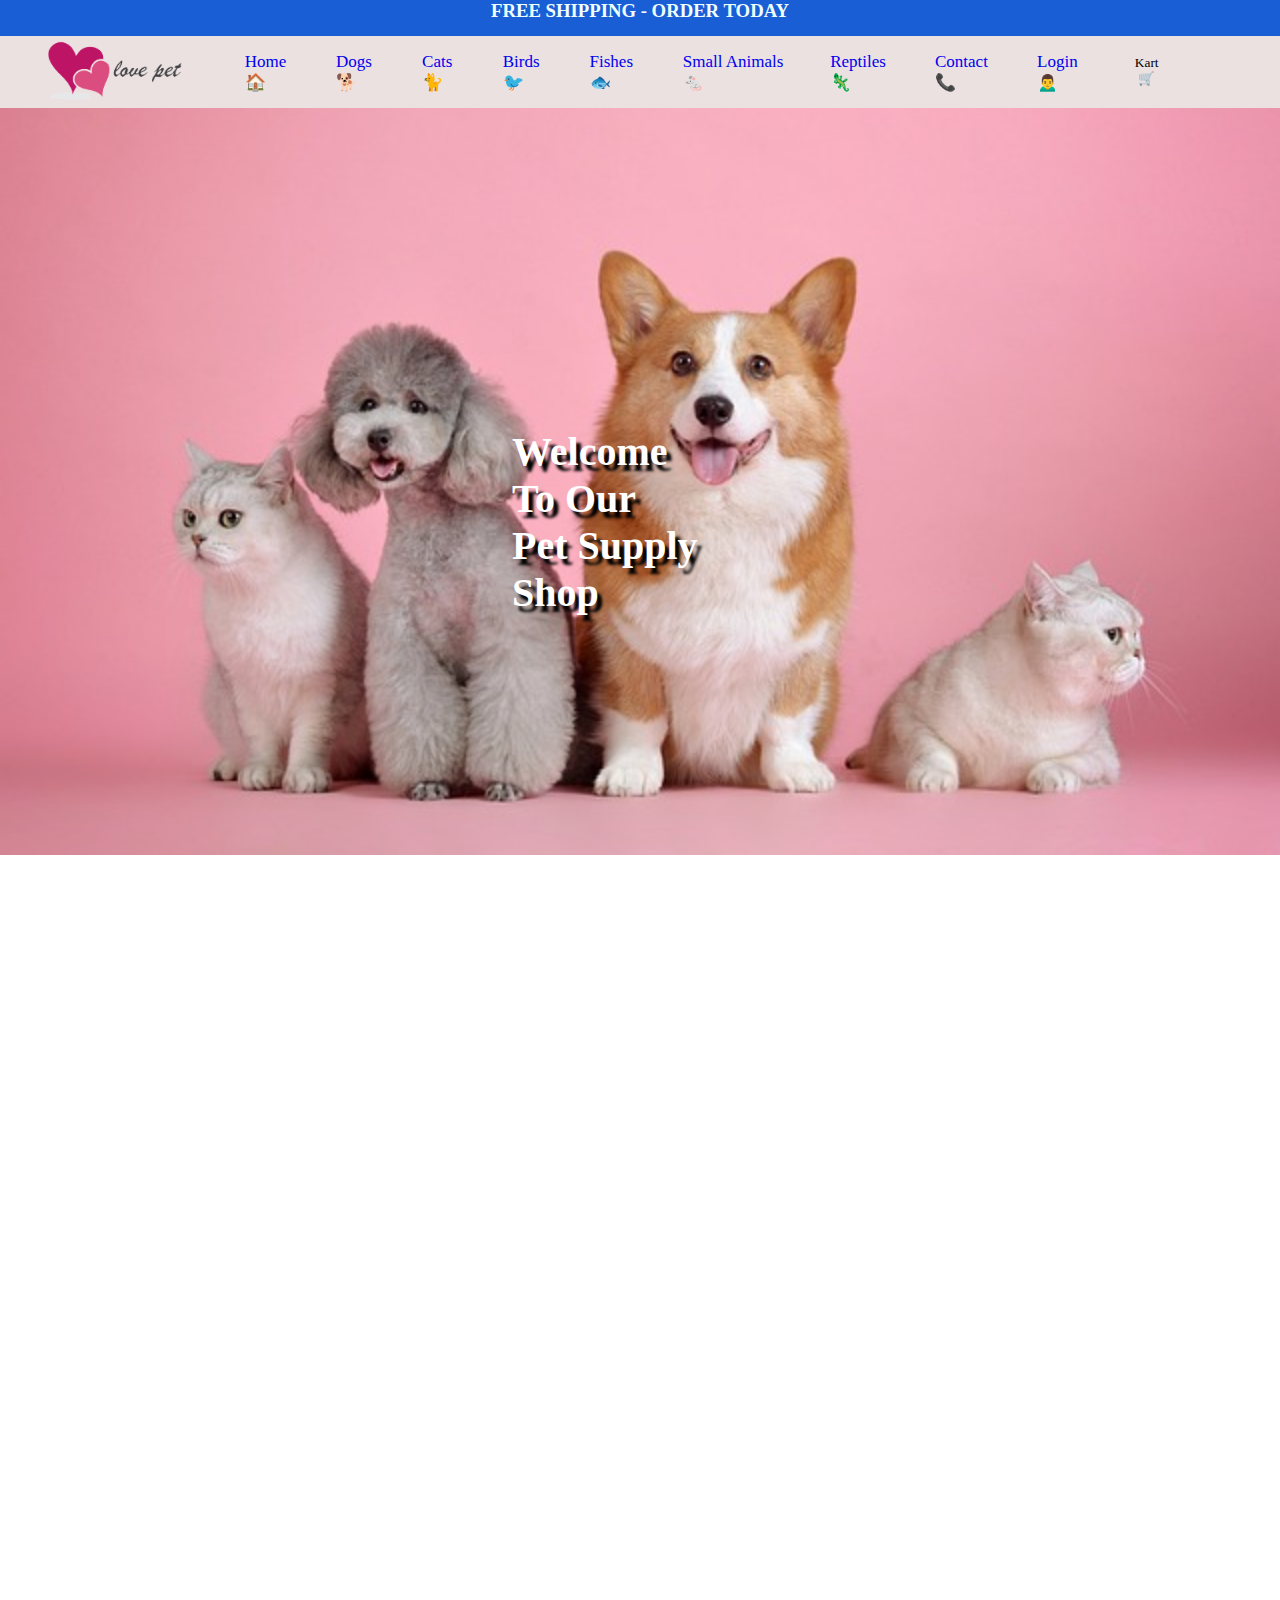
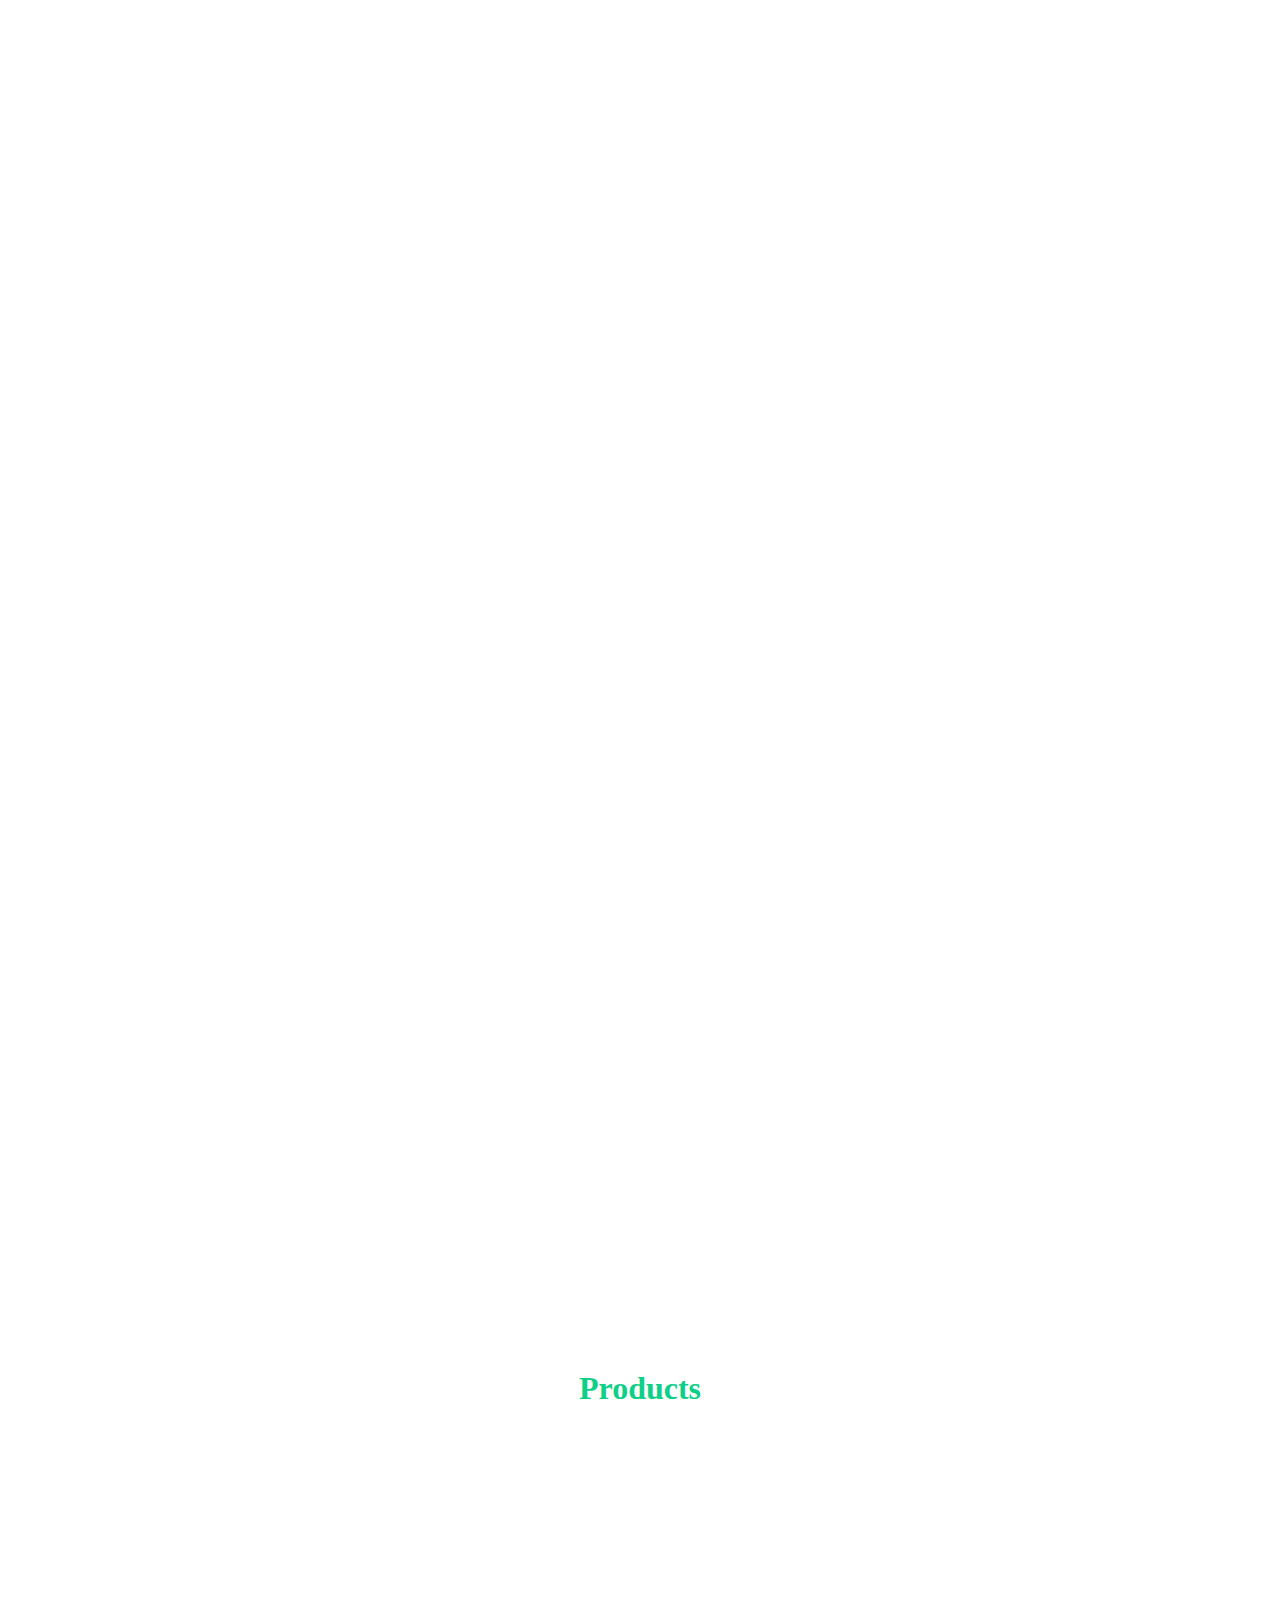
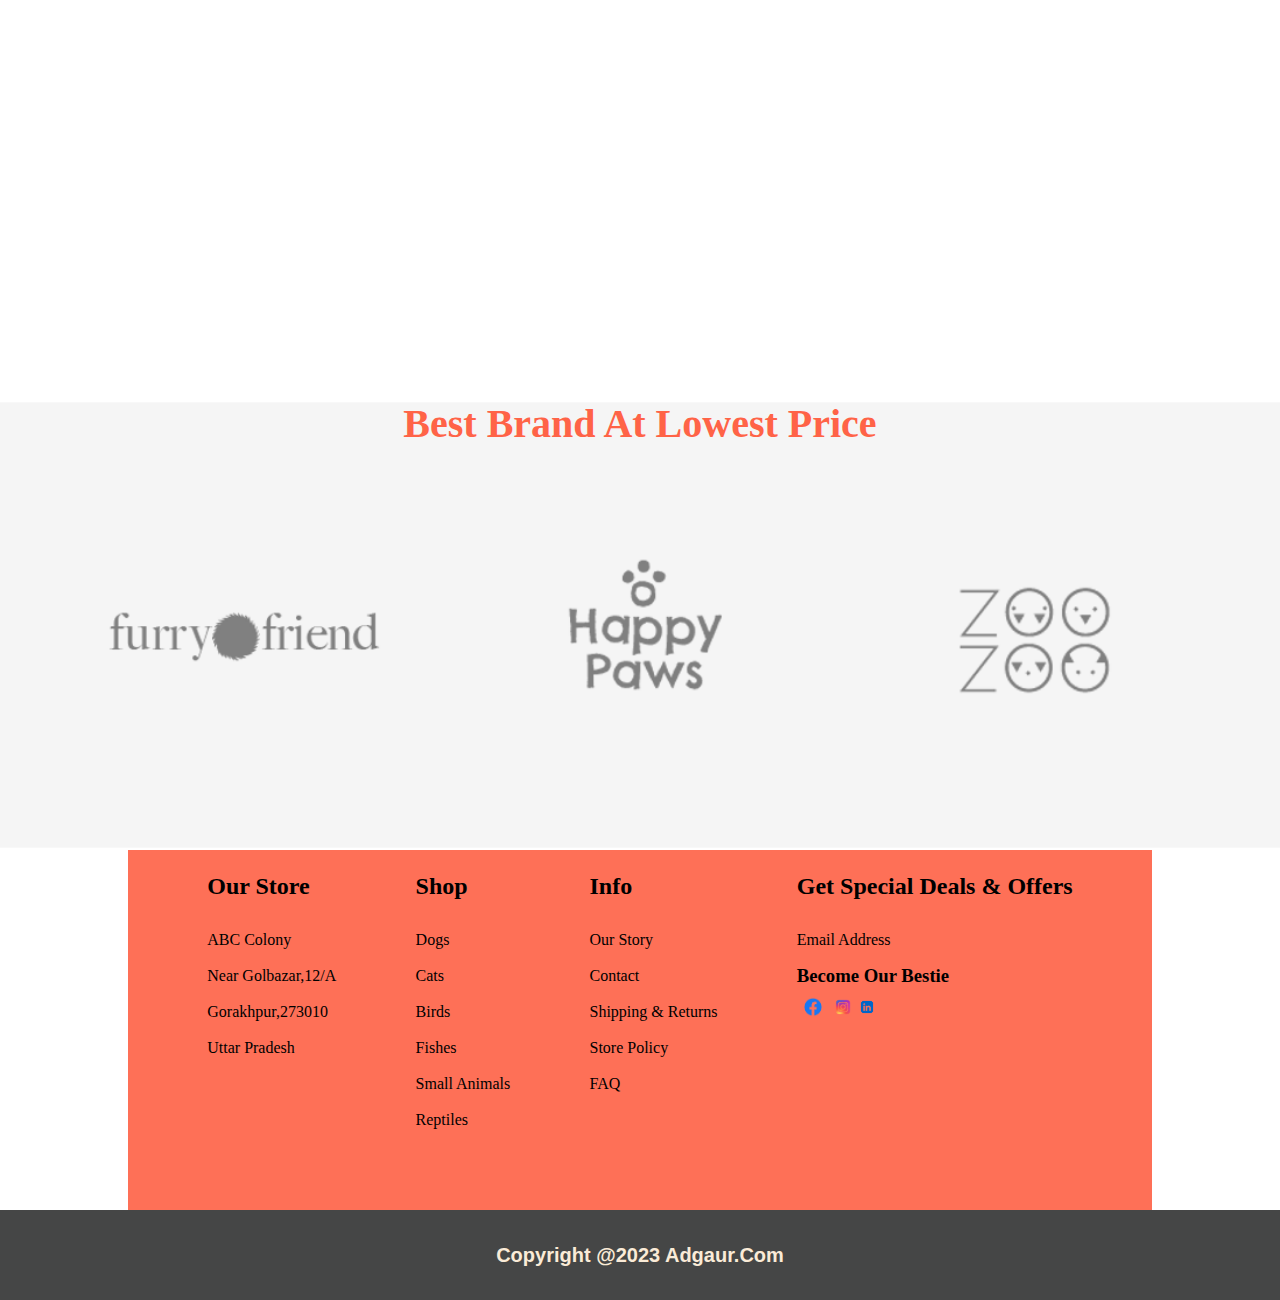
<file: OCTANET-JUNE'23/Octanet-task1-landing-page-byadgaur/index.html>
<!DOCTYPE html>
<html lang="en">

<head>
    <meta charset="UTF-8">
    <meta http-equiv="X-UA-Compatible" content="IE=edge">
    <meta name="viewport" content="width=device-width, initial-scale=1.0">
    <title>Pet Love❣️</title>
    <link rel="stylesheet" href="style.css">
    <link rel="stylesheet" href="resp.css">
    <script src="script.js"></script>
    <link href="https://unpkg.com/aos@2.3.1/dist/aos.css" rel="stylesheet">
</head>

<body onload="f1()">
    <header>
        <div class="navbar">
            <div class="nav">
                <div class="free">
                    <h3>FREE SHIPPING - ORDER TODAY</h3>
                </div>
                <div class="bar ">
                    <div class="logo"><img src="img/logo.png" alt=""></div>
                    <div class="links center" id="vnav">
                        <li><a href="index.html">Home<span>🏠</span></a></li>

                        <li><a href="#">Dogs<span>🐕</span></a></li>
                        <li><a href="#">Cats<span>🐈</span></a></li>
                        <li><a href="#">Birds<span>🐦</span></a></li>
                        <li><a href="#">Fishes<span>🐟</span></a></li>
                        <li><a href="#">Small Animals<span>🐁</span></a></li>
                        <li><a href="#">Reptiles<span>🦎</span></a></li>
                        <li><a href="#">Contact<span>📞</span></a></li>
                    </div>
                    <div class="cart center">
                        <li><a href="login.html">login🙍‍♂️</a></li>
                        <li><button id="kart1" onclick="kart1()">kart🛒</button></li>
                        <li><button id="kart2" onclick="kart2()">Close-Cart❌</button></li>
                        <li><button id="vbar1" onclick="vbar1()">🍔</button></li>
                        <li><button id="vbar2" onclick="vbar2()">🍔</button></li>

                    </div>
                </div>
            </div>
        </div>
        <div class="kart">
            <div class="totka">
                <h1>PAY HERE !!</h1>
                <h2>TOTAL AMOUNT</h2>
                <h3 id="sum">Rs 00</h3>
                <button id="pay" onclick="confirm('Amount will be deducted from your Account , Click YES to confirm!!');alert('Your account has been emptied 😈')">PAY</button>
            </div>
        </div>
        <div class="carousal">
            <div class="box">
                <h2>Welcome<br> to our<br> pet supply shop</h2>
            </div>
        </div>
        <div class="cards">
            <div class="row1">
                <div class="card1 x" 
                
                data-aos="flip-left"
                data-aos-easing="ease-out-cubic"
                data-aos-duration="1000">
                    <div class="text">
                        <h2>Deal<br> of the<br> week</h2>
                        <p>50% off</p>
                        <button>Shop now</button>
                    </div>
                </div>
                <div class="card2 x"
                 data-aos="zoom-in"
                data-aos-easing="ease-out-cubic"
                data-aos-duration="2000">
                    <div class="text">
                        <h2>DOGS</h2>
                        <p>True friends</p>
                        <button>Shop now</button>

                    </div>
                </div>
                <div class="card3 x"
                data-aos="zoom-out"
     data-aos-easing="ease-out-cubic"
     data-aos-duration="2000">
                    <div class="text">
                        <h2>CATS</h2>
                        <p>Pussy cat</p>
                        <button>Shop now</button>

                    </div>
                </div>
            </div>
            <div class="row2">
                <div class="card4 x"
                data-aos="zoom-out"
     data-aos-easing="ease-out-cubic"
     data-aos-duration="2000">
                    <div class="text">
                        <h2>BIRDS</h2>
                        <p>Free Wings</p>
                        <button>Shop now</button>

                    </div>
                </div>
                <div class="card5 x"
                data-aos="flip-left"
                data-aos-easing="ease-out-cubic"
                data-aos-duration="2000">
                    <div class="text">
                        <h2>FISHES</h2>
                        <p>Crystal Clear Water</p>
                        <button>Shop now</button>

                    </div>
                </div>
            </div>
            <div class="row3">
                <div class="card6 x"
                data-aos="zoom-in"
                data-aos-easing="ease-out-cubic"
                data-aos-duration="2000">
                    <div class="text">
                        <h2>SMALL ANIMLAS</h2>
                        <p>Small lives</p>
                        <button>Shop now</button>

                    </div>
                </div>
                <div class="card7 x"
                data-aos="zoom-out"
                data-aos-easing="ease-out-cubic"
                data-aos-duration="2000">
                    <div class="text">
                        <h2>REPTILES</h2>
                        <p>Crawlers but cute</p>
                        <button>Shop now</button>

                    </div>
                </div>
            </div>
        </div>
        <div class="shop">
            <div class="prod">
                <h1>Products</h1>
            </div>
            <div class="items">
                <div class="item 1"  data-aos="flip-up"
                data-aos-easing="ease-out-cubic"
                data-aos-duration="2000">
                    <div class="lol">
                        <img src="img/i1.webp" alt="">
                        <h2>bowl</h2>
                        <p>Rs 199</p>
                        <div class="total">
                            <button onclick="neg1()">-</button>
                            <h4 id="no1">00</h4><button onclick="pos1()">+</button>
                        </div>
                        <button onclick="a1()">add to cart</button>
                    </div>
                </div>
                <div class="item 2" data-aos="flip-up"
                data-aos-easing="ease-out-cubic"
                data-aos-duration="2000">
                    <div class="lol">
                        <img src="img/i2.webp" alt="">
                        <h2>Toy1</h2>
                        <p>Rs 149</p>
                        <div class="total">
                            <button onclick="neg2()">-</button>
                            <h4 id="no2">00</h4><button onclick="pos2()">+</button>
                        </div>
                        <button onclick="a1()">add to cart</button>
                    </div>
                </div>
                <div class="item 3"data-aos="flip-up"
                data-aos-easing="ease-out-cubic"
                data-aos-duration="2000">
                    <div class="lol">
                        <img src="img/i3.webp" alt="">
                        <h2>bone</h2>
                        <p>Rs 199</p>
                        <div class="total">
                            <button onclick="neg3()">-</button>
                            <h4 id="no3">00</h4><button onclick="pos3()">+</button>
                        </div>
                        <button onclick="a1()">add to cart</button>
                    </div>
                </div>
                <div class="item 4"data-aos="flip-up"
                data-aos-easing="ease-out-cubic"
                data-aos-duration="2000">
                    <div class="lol">
                        <img src="img/i4.webp" alt="">
                        <h2>toy2</h2>
                        <p>rs 199</p>
                        <div class="total">
                            <button onclick="neg4()">-</button>
                            <h4 id="no4">00</h4><button onclick="pos4()">+</button>
                        </div>
                        <button onclick="a1()">add to cart</button>
                    </div>
                </div>
                <div class="item 5"data-aos="flip-up"
                data-aos-easing="ease-out-cubic"
                data-aos-duration="2000">
                    <div class="lol">
                        <img src="img/i5.webp" alt="">
                        <h2>toy3</h2>
                        <p>rs 299</p>
                        <div class="total">
                            <button onclick="neg5()">-</button>
                            <h4 id="no5">00</h4>
                            <button onclick="pos5()">+</button>
                        </div>
                        <button onclick="a1()">add to cart</button>
                    </div>
                </div>
                <div class="item 5"data-aos="flip-up"
                data-aos-easing="ease-out-cubic"
                data-aos-duration="2000">
                    <div class="lol">
                        <img src="img/toy.jpeg" alt="">
                        <h2>toy4</h2>
                        <p>rs 199</p>
                        <div class="total">
                            <button onclick="neg6()">-</button>
                            <h4 id="no6">00</h4>
                            <button onclick="pos6()">+</button>
                        </div>
                        <button onclick="a1()">add to cart</button>
                    </div>
                </div>
               
            </div>
        </div>
        <div class="brands">
            <div class="brand">
                <div class="best">
                    <h1>
                        best brand at lowest price
                    </h1>
                </div>
            </div>
        </div>
    </header>
    <footer>
        <div class="foot">
            <div class="base">
                <h2>Our Store</h2>
                <p>ABC colony <br>near Golbazar,12/A<br>
                    Gorakhpur,273010<br>Uttar Pradesh</p>
            </div>
            <div class="base">
                <h2>Shop</h2>
                <li>Dogs</li>
                <li>Cats</li>
                <li>Birds</li>
                <li>fishes</li>
                <li>Small Animals</li>
                <li>Reptiles</li>
            </div>
            <div class="base">
                <h2>Info</h2>
                <li>Our Story</li>
                <li>Contact</li>
                <li>Shipping & Returns</li>
                <li>Store Policy</li>
                <li>FAQ</li>
            </div>
            <div class="base">
                <h2>Get Special Deals & Offers</h2>
                <li>Email Address</li>
                <h3>Become our bestie</h3>
                <div class="handle">
                    <img src="handle/fb.png" alt="fb">
                    <img src="handle/insta.png" alt="insta">
                    <img src="handle/linkedin.png" alt="linkedin">
                </div>
            </div>
        </div>

    </footer>
    <div class="cpyright">
        <h2>copyright @2023 Adgaur.com</h2>
    </div>
    <script src="https://unpkg.com/aos@2.3.1/dist/aos.js"></script>
    <script>
        AOS.init();
      </script>
</body>

</html>
</file>
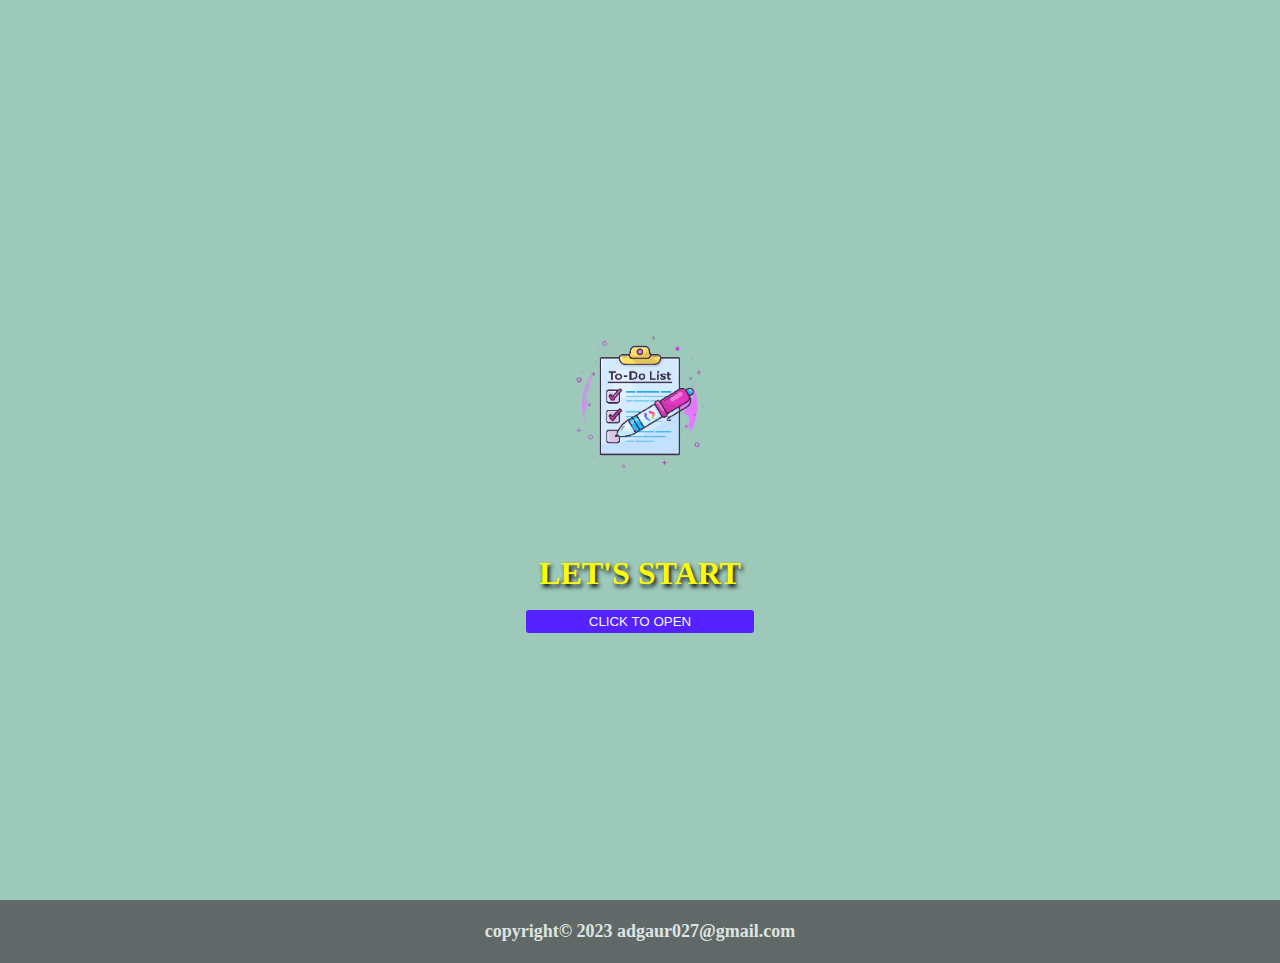
<file: OCTANET-JUNE'23/Octanet-task2-To_do_list-byadgaur.github.io/index.html>
<!DOCTYPE html>
<html lang="en">

<head>
    <meta charset="UTF-8">
    <meta http-equiv="X-UA-Compatible" content="IE=edge">
    <meta name="viewport" content="width=device-width, initial-scale=1.0">
    <title>TO DO LIST📃 </title>
    <link rel="stylesheet" href="style.css">
  
</head>

<body>
  

    <div class="container">
       
        <div class="start">
            <div class="image">
          
            </div>
            <h1>LET'S START </h1>
            <button id="btn1">CLICK TO OPEN</button>
        </div>
        
        <div class="box">
            <h1>To-Do List</h1>
            <div id="form">
                <input type="text" id="kaam" placeholder="Type your task">
                <button id="btn">Add</button>
                <ul id="work"></ul>
            </div>
            
        </div>
    </div>
    <div class="foot">
        <h3>Copyright© 2023 adgaur027@gmail.com</h3>
    </div>
      <script src="script.js"></script>
</body>

</html>
</file>
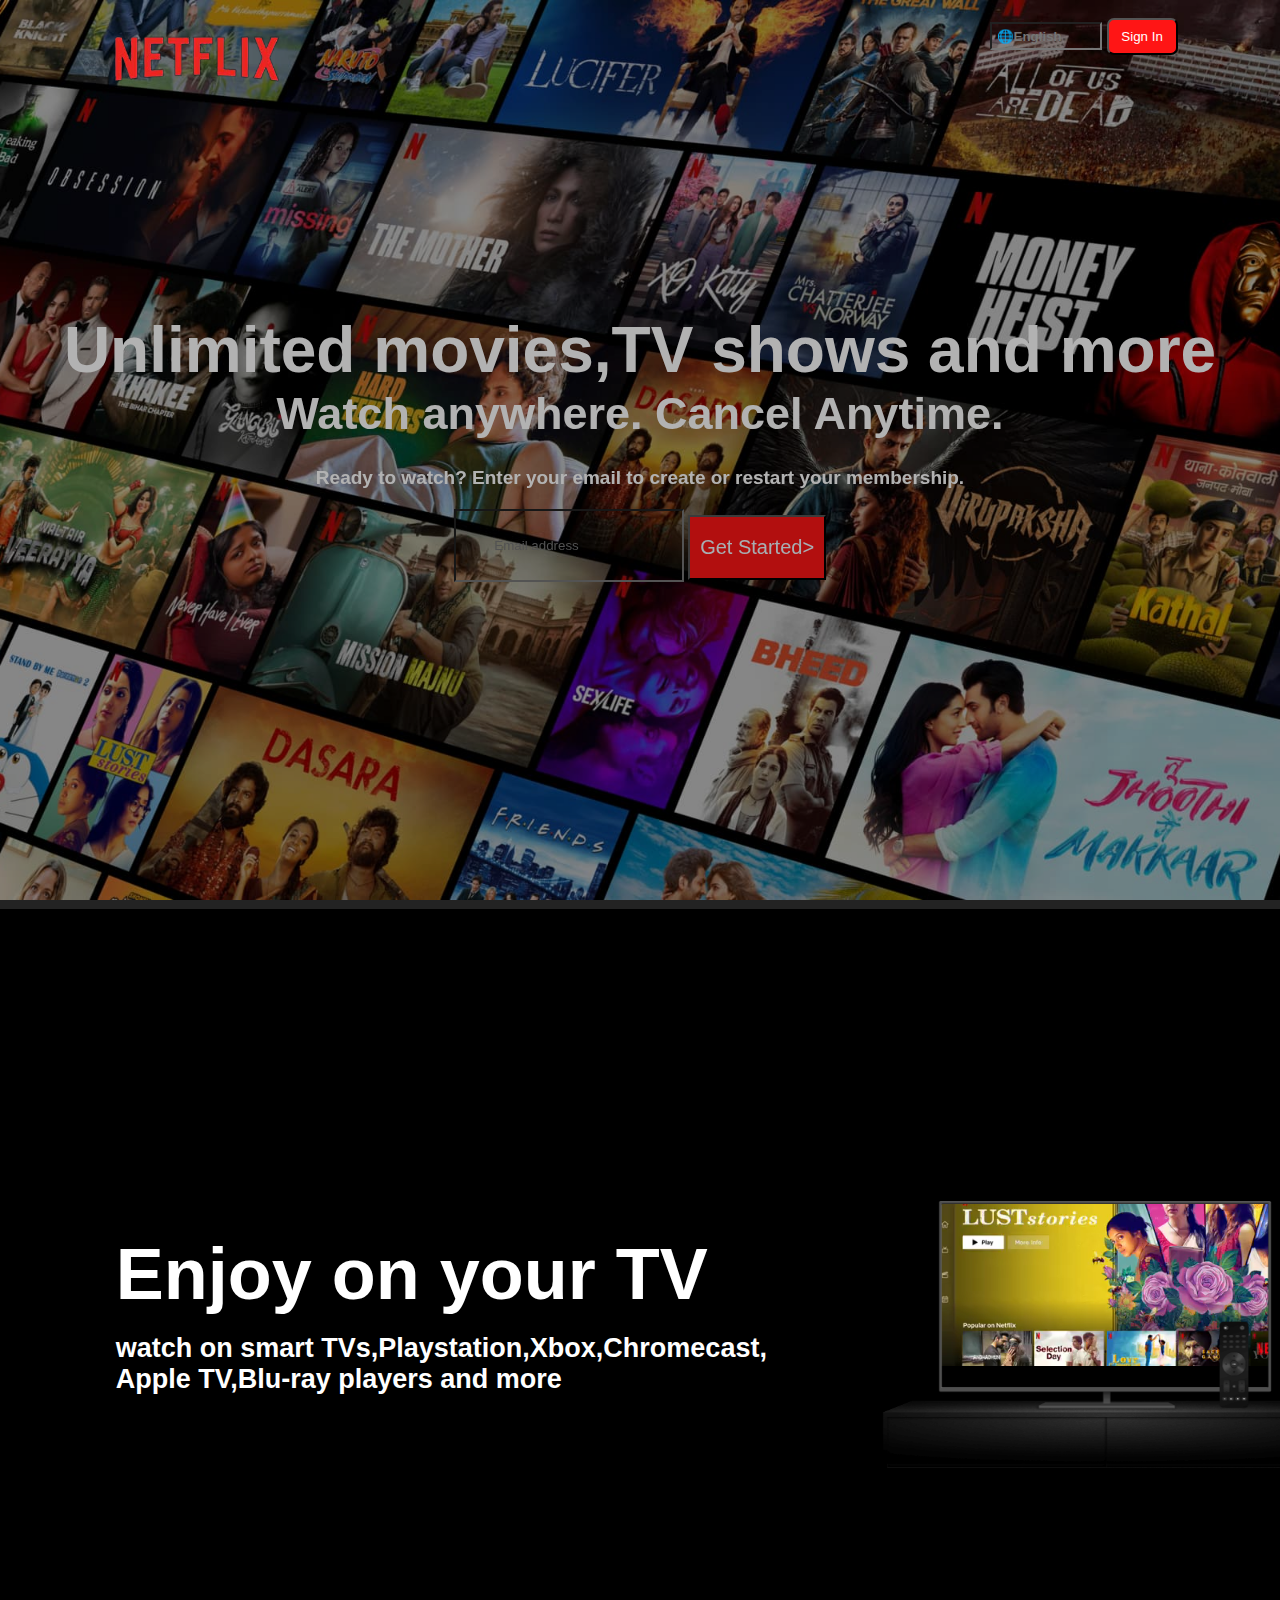
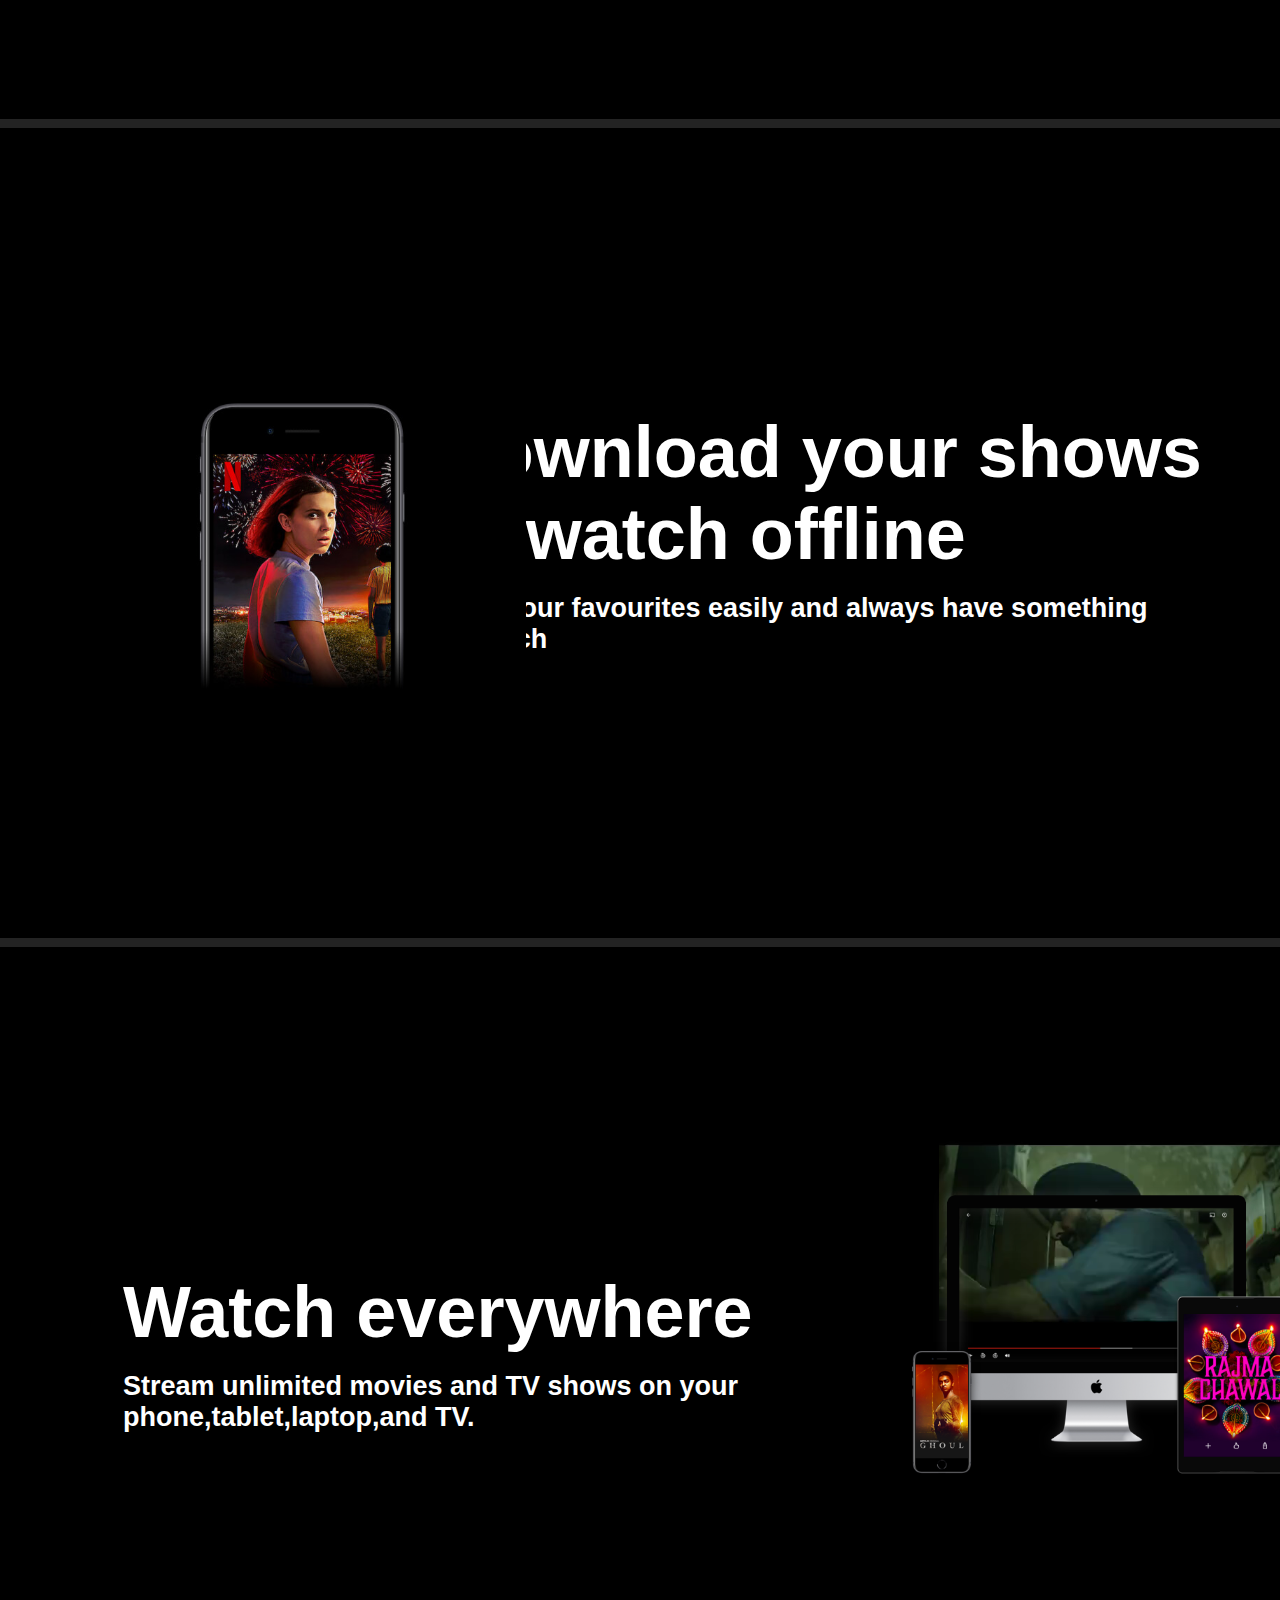
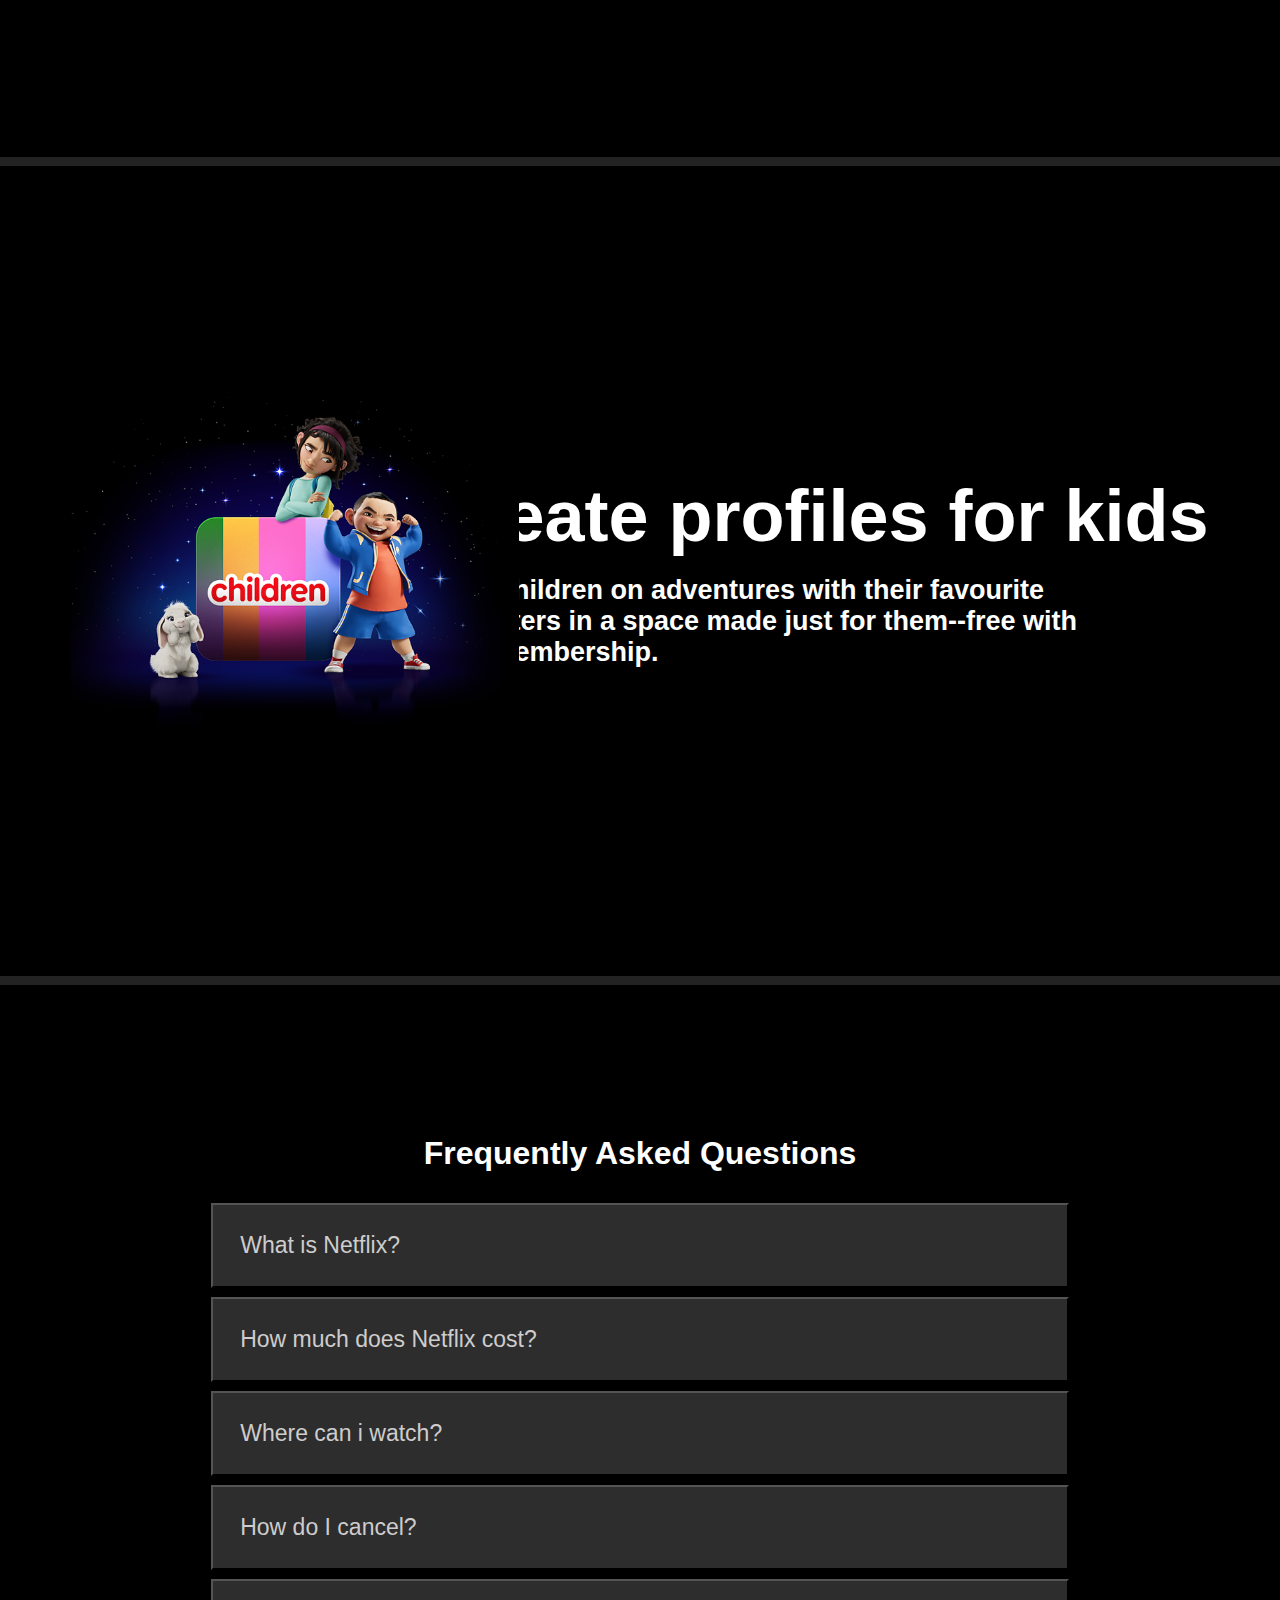
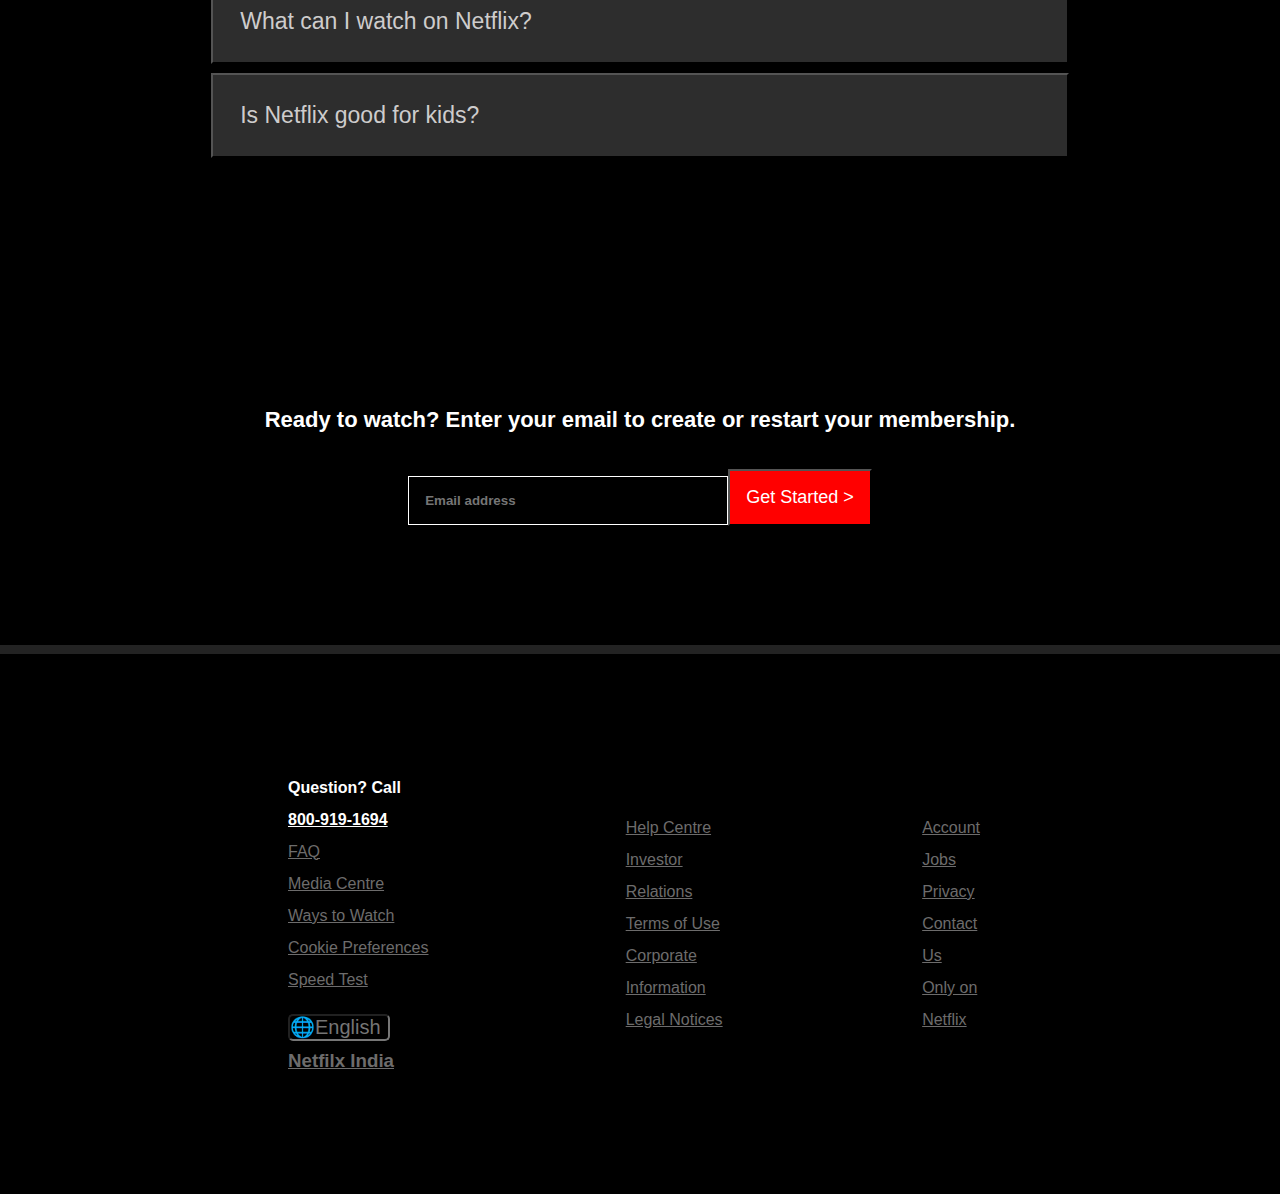
<file: OCTANET-JUNE'23/octanet-task3-Netflix-Clone-byAdgaur.github.io/index.html>
<!DOCTYPE html>
<html lang="en">

<head>
    <meta charset="UTF-8">
    <meta http-equiv="X-UA-Compatible" content="IE=edge">
    <meta name="viewport" content="width=device-width, initial-scale=1.0">
    <title>NETFLIX CLONE</title>
    <link rel="stylesheet" href="style.css">
    <link rel="stylesheet" href="resp.css">
    <script src="script.js"></script>
</head>

<body>
    <div class="nav">
        <div class="navbar">
            <div class="logo"><img src="logo.png" alt="netflix"></div>
            <div class="search">
                <input type="text" placeholder="🌐English">
                <button type="submit"><a href="#">Sign In</a></button>
            </div>
        </div>
    </div>
    <div class="container">
        <div class="box">
            <div class="text">
                <h1>Unlimited movies,TV shows and more</h1>
                <h4>Watch anywhere. Cancel Anytime.</h4>
                <h5>Ready to watch? Enter your email to create or restart your membership.</h5>
            </div>
            <div class="srch">
                <input type="text" placeholder="Email address">
                <button type="submit">Get Started></button>
            </div>
        </div>
    </div>
    <div class="tv">
        <hr>
        <div class="bxa" id="bxa">
            <div class="left">
                <h1>Enjoy on your TV</h1>
                <h4>watch on smart TVs,Playstation,Xbox,Chromecast,<br>Apple TV,Blu-ray players and more</h4>
            </div>
            <div class="right">
                <img src="img/tv1.png" alt="tv">
                <video class="video-1" autoplay="" playsinline="" muted="" loop=""><source src="1.m4v" type="video/mp4"></video>
            </div>
        </div>
        <hr>
        <div class="bxa">
            <div class="right">
                <img src="img/tv2.jpg" alt="tv">
            </div>
            <div class="left">
                <h1>Download your shows<br>to watch offline</h1>
                <h4>save your favourites easily and always have something<br>to watch</h4>
            </div>
        </div>
        <hr>
        <div class="bxa" id="bxa">
            <div class="left">
                <h1>Watch everywhere</h1>
                <h4>Stream unlimited movies and TV shows on your<br>phone,tablet,laptop,and TV.</h4>
            </div>
            <div class="right">
                <img src="img/tv3.png" alt="tv">
                <video class="video-2" autoplay="" playsinline="" muted="" loop=""><source src="2.m4v" type="video/mp4"></video>
            </div>
        </div>
    </div>
    <hr>
    <div class="bxa">
        <div class="right">
            <img src="img/tv4.png" alt="tv">
        </div>
        <div class="left">
            <h1>Create profiles for kids</h1>
            <h4>
                Send children on adventures with their favourite<br>characters in a space made just for
                them--free with<br>your membership.
            </h4>
        </div>
    </div>
    <hr>
    </div>
    <div class="faqs">
        <div class="faq">
            <h2>Frequently Asked Questions</h2>
            <div class="one">
                <button onclick="f1()"> What is Netflix? </button>
                <section id="one">
                   <h3> Netflix is a streaming service that offers a wide variety of award-winning TV shows, movies, anime, documentaries and more – on thousands of internet-connected devices.
<br>
<br>
                    You can watch as much as you want, whenever you want, without a single ad – all for one low monthly price. There's always something new to discover, and new TV shows and movies are added every week!              </section>
            </div>
            <div class="two">
                <button onclick="f2()"> How much does Netflix cost?</button>
                <section id="two">
                <h3>     Watch Netflix on your smartphone, tablet, Smart TV, laptop, or streaming device, all for one fixed monthly fee. Plans range from ₹ 149 to ₹ 649 a month. No extra costs, no contracts.      </h3>            </section>

            </div>
            <div class="three">
                <button onclick="f3()"> Where can i watch?</button>
                <section id="three">
                <h3>     Watch anywhere, anytime. Sign in with your Netflix account to watch instantly on the web at netflix.com from your personal computer or on any internet-connected device that offers the Netflix app, including smart TVs, smartphones, tablets, streaming media players and game consoles.
<br><br>
                    You can also download your favourite shows with the iOS, Android, or Windows 10 app. Use downloads to watch while you're on the go and without an internet connection. Take Netflix with you anywhere.     </h3>             </section>

            </div>
            <div class="four">
                <button onclick="f4()"> How do I cancel?</button>
                <section id="four">
                <h3>     Netflix is flexible. There are no annoying contracts and no commitments. You can easily cancel your account online in two clicks. There are no cancellation fees – start or stop your account anytime.     </h3>             </section>

            </div>
            <div class="five">
                <button onclick="f5()"> What can I watch on Netflix?</button>
                <section id="five">
                <h3>      Netflix has an extensive library of feature films, documentaries, TV shows, anime, award-winning Netflix originals, and more. Watch as much as you want, anytime you want.     </h3>             </section>

            </div>
            <div class="six">
                <button onclick="f6()"> Is Netflix good for kids?</button>
                <section id="six">
                <h3>    The Netflix Kids experience is included in your membership to give parents control while kids enjoy family-friendly TV shows and films in their own space.
<br><br>
                    Kids profiles come with PIN-protected parental controls that let you restrict the maturity rating of content kids can watch and block specific titles you don’t want kids to see.    </h3>              </section>

            </div>
        </div>
    </div>


    <div class="mail">
        <div class="email">
            <h3>Ready to watch? Enter your email to create or restart your membership.</h3>
            <div class="form">
                <input type="text" placeholder="Email address">
                <button type="submit">Get Started ></button>
            </div>
        </div>
    </div>
    <hr>
    <div class="foot">
        <div class="footer">
           
            <div class="content">
                <div class="baya">
                    <div class="ques">
                        <h4>Question? Call <span>800-919-1694</span></h4>
                    </div>
                    <li><a href="">FAQ</a></li>
                    <li><a href="">Media Centre</a></li>
                    <li><a href="">Ways to Watch</a></li>
                    <li><a href="">Cookie Preferences</a></li>
                    <li><a href="">Speed Test</a></li>                    
                        <input type="text" placeholder="🌐English">  
                        <h3><li>Netfilx India</li></h3>                                   
                </div>
                <div class="bich">
                    <li><a href="">Help Centre</a></li>
                    <li><a href="">Investor Relations</a></li>
                    <li><a href="">Terms of Use</a></li>
                    <li><a href="">Corporate Information</a></li>
                    <li><a href="">Legal Notices</a></li>
                </div>
                <div class="daya">
                    <li><a href="">Account</a></li>
                    <li><a href="">Jobs</a></li>
                    <li><a href="">Privacy</a></li>
                    <li><a href="">Contact Us</a></li>
                    <li><a href="">Only on Netflix</a></li>
                </div>
            </div>
            
        </div>
       
    </div>
</body>

</html>
</file>
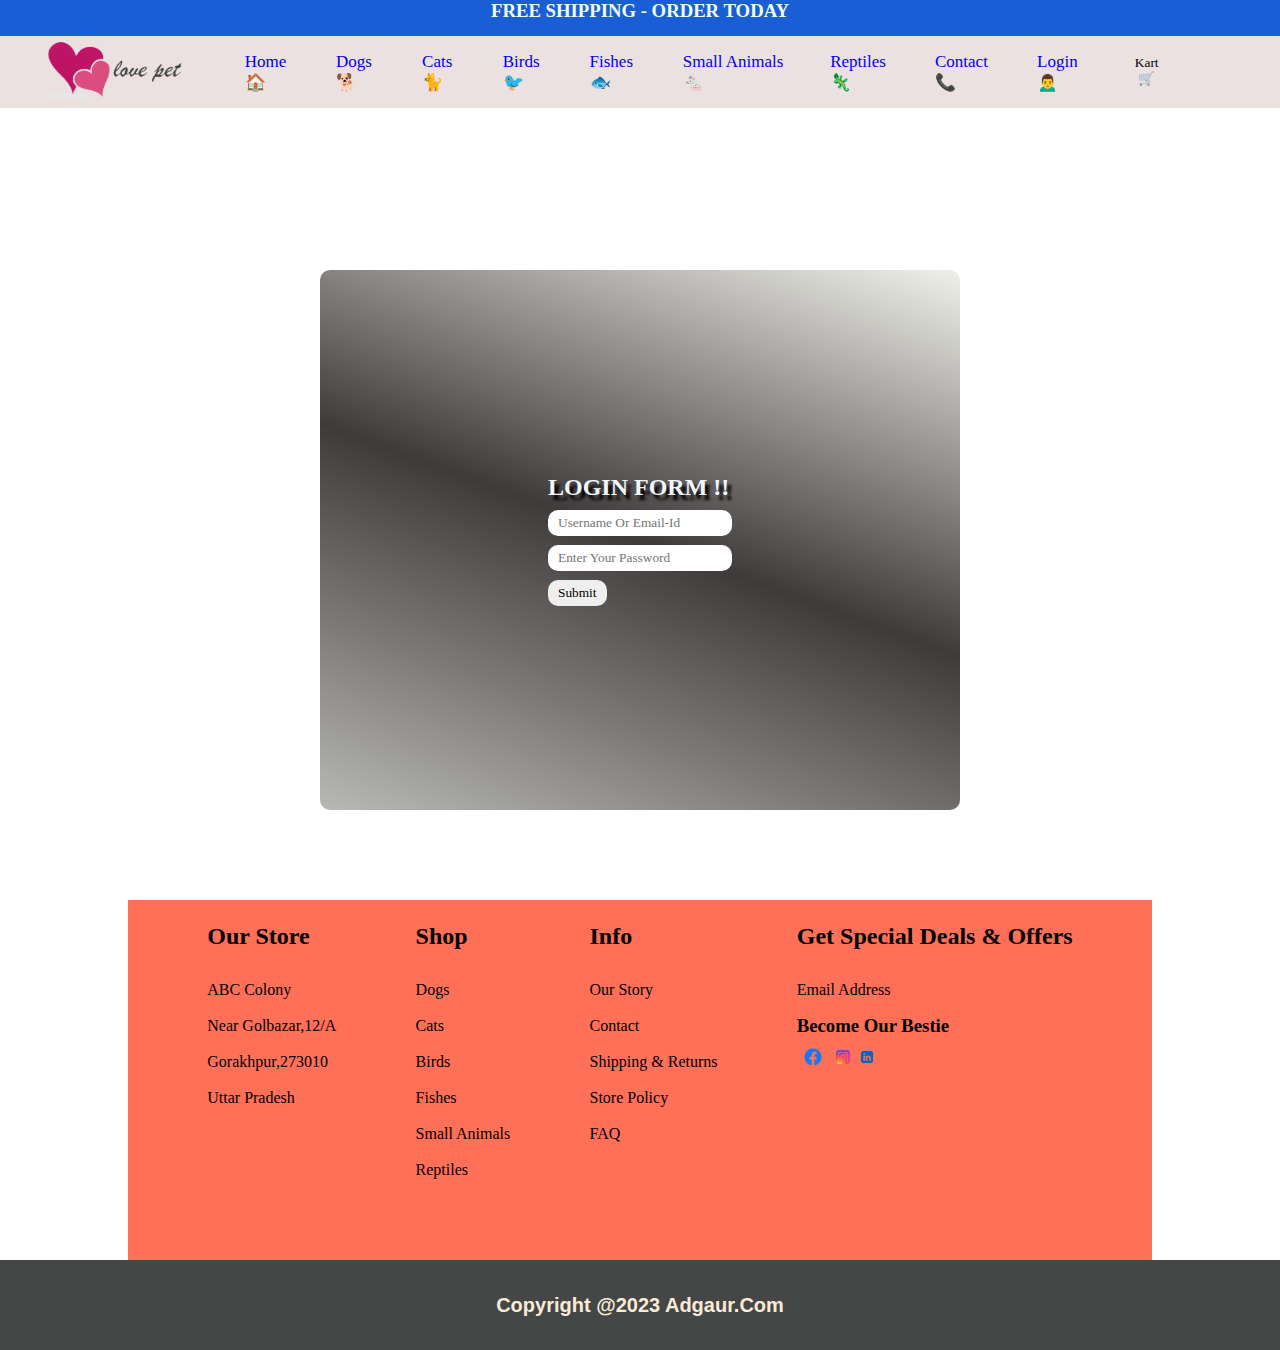
<file: OCTANET-JUNE'23/Octanet-task1-landing-page-byadgaur/login.html>
<!DOCTYPE html>
<html lang="en">

<head>
    <meta charset="UTF-8">
    <meta http-equiv="X-UA-Compatible" content="IE=edge">
    <meta name="viewport" content="width=device-width, initial-scale=1.0">
    <title>Pet Love❣️</title>
    <link rel="stylesheet" href="style.css">
    <link rel="stylesheet" href="resp.css">
    <script src="script.js"></script>
</head>

<body onload="f1()">
    <header>
        <div class="navbar">
            <div class="nav">
                <div class="free">
                    <h3>FREE SHIPPING - ORDER TODAY</h3>
                </div>
                <div class="bar ">
                    <div class="logo"><img src="img/logo.png" alt=""></div>
                    <div class="links center" id="vnav">
                        <li><a href="index.html">Home<span>🏠</span></a></li>

                        <li><a href="#">Dogs<span>🐕</span></a></li>
                        <li><a href="#">Cats<span>🐈</span></a></li>
                        <li><a href="#">Birds<span>🐦</span></a></li>
                        <li><a href="#">Fishes<span>🐟</span></a></li>
                        <li><a href="#">Small Animals<span>🐁</span></a></li>
                        <li><a href="#">Reptiles<span>🦎</span></a></li>
                        <li><a href="#">Contact<span>📞</span></a></li>
                    </div>
                    <div class="cart center">
                        <li><a href="login.html">login🙍‍♂️</a></li>
                        <li><button id="kart1" onclick="kart1()">kart🛒</button></li>
                        <li><button id="kart2" onclick="kart2()">Close-Cart❌</button></li>
                        <li><button id="vbar1" onclick="vbar1()">🍔</button></li>
                        <li><button id="vbar2" onclick="vbar2()">🍔</button></li>

                    </div>
                </div>
            </div>
        </div>
        <div class="login">
            
            <div class="data">
                
                <form action="index.html" >
                    <h2>LOGIN FORM !!</h2>
                    <input type="text" placeholder="Username or Email-Id" required><br>
                    <input type="password" placeholder="Enter your password" required><br>
                    <input type="submit" onclick="alert('Login successful!');open('index.html')">

                </form>
            </div>
        </div>
      
    </header>
    <footer>
        <div class="foot">
            <div class="base">
                <h2>Our Store</h2>
                <p>ABC colony <br>near Golbazar,12/A<br>
                Gorakhpur,273010<br>Uttar Pradesh</p>
            </div>
            <div class="base">
                <h2>Shop</h2>
                <li>Dogs</li>
                <li>Cats</li>
                <li>Birds</li>
                <li>fishes</li>
                <li>Small Animals</li>
                <li>Reptiles</li>
            </div>
            <div class="base">
                <h2>Info</h2>
                <li>Our Story</li>
                <li>Contact</li>
                <li>Shipping & Returns</li>
                <li>Store Policy</li>
                <li>FAQ</li>
            </div>
            <div class="base">
                <h2>Get Special Deals & Offers</h2>
                <li>Email Address</li>
                <h3>Become our bestie</h3>
                <div class="handle">
                    <img src="handle/fb.png" alt="fb">
                    <img src="handle/insta.png" alt="insta">
                    <img src="handle/linkedin.png" alt="linkedin">
                </div>
            </div>
        </div>
       
    </footer>
    <div class="cpyright">
        <h2>copyright @2023 Adgaur.com</h2>
    </div>
</body>

</html>
</file>
<file: OCTANET-JUNE'23/Octanet-task1-landing-page-byadgaur/style.css>
*{
    margin: 0;
    padding: 0;
    list-style: none;
    text-decoration: none;
    text-transform: capitalize;
    background-repeat: no-repeat;

font-family: Cambria, Cochin, Georgia, Times, 'Times New Roman', serif;
}
html{
    scroll-behavior: smooth;
}
body{
    overflow-x: hidden;
}
.navbar{
    height:12vh;
    width: 100%;
    /* background-color: rgb(227, 172, 100); */
    position: fixed;
    top: 0;
    top: 0;
    z-index: 30;
}
.free{
    width: 100%;
    height: 4vh;
    background-color: rgb(25, 94, 213);
    text-align: center;
    color: azure;
   
}
.free h3{
    animation: free 10s linear infinite 1s;
}
@keyframes free {
    0%{
        transform: translateX(15vw);
    }
    50%{

        transform: translateX(-15vw);
    }
    100%{
        transform: translateX(15vw);
    }
    
}
span{
    position: relative;
    z-index: 20;
}

.center{
    display: flex;
    justify-content: center;
}
.bar{
    /* background-color: aquamarine; */
    width: 100%;
    height: 8vh;
    display: flex;
    justify-content: space-around;
    align-items: center;
    background-color: rgb(235, 225, 225);
}
.bar li{
    margin: 1rem;
}
.bar a{
                font-size: 17px;

}
.animals{
    position: relative;
    z-index: 11;
    top: 31vh;
    left: -27vw;
    display: none;
}

.bar a:hover{
    color: red;
    text-decoration: underline;

}.bar a:hover>span{
    font-size: 25px;
    transition: .45s ease;
}
.logo img{
width:auto;
height: 15vh;
position: relative;
z-index: 2;
animation: logo 2s linear infinite 1s;
}
@keyframes logo { 
    0%{
        transform: translateX(2vw);
    }50%{
        transform: translateX(-2vw);
   
    }100%{
        transform: translateX(2vw);
  
    }
}
.carousal{
    height: 100vh;
    width: 100%;
    /* background-color: rgb(179, 255, 116); */
    display: grid;
    position: center;
}
.box{
 width: auto;
 height: 95vh;
 background: url('img/c1.jpg');
 background-repeat: no-repeat;
 background-size: contain;
 background-position: center;
 
}
.box h2{
    
    /* color: white; */
    position: relative;
    top: 50%;
    width: 20vw;
    left: 40%;
    color: white;
    font-size: 40px;
text-shadow: 5px 6px 3px  black;
}

.cards{
    width: 100%;
    height: 220vh;
    display: block;
    /* background-color: rgb(116, 113, 108); */
}
    .row1,.row2,.row3{
        width: 100%;
        height: 75vh;
        /* margin: 3rem; */

    }
    
    .row1{
        /* background-color: rgb(120, 139, 52); */
        display: flex;
        justify-content:space-evenly;

    }
    .card1{
        /* background-color: aqua; */
        width: 20vw;
        height: 55vh;
        margin: 1rem;
        margin-top: 10vh;
        background: url('img/2.webp');
        background-repeat: no-repeat;
        background-size: cover;
        background-position: center;
      
    }
    .card2{
        /* background-color: rgb(242, 255, 0); */
        width: 35vw;
        height: 55vh;
        margin: 1rem;
        margin-top: 10vh;
        background: url('img/1.webp');
        background-repeat: no-repeat;
        background-size: cover;
        background-position: center;

    }
    .card3{
        /* background-color: aqua; */
        width: 15vw;
        height: 55vh;
        margin: 1rem;
        margin-top: 10vh;
        background: url('img/3.webp');
        background-repeat: no-repeat;
        background-size: cover;
        background-position: center;

    }
    .row2{
        /* background-color: rgb(52, 139, 127); */
        display: flex;
        justify-content: space-evenly;
    }
    .card4{
        /* background-color: aqua; */
        width: 27vw;
        height: 55vh;
        margin: 1rem;
        margin-top: 10vh;
        background: url('img/4.webp');
        background-repeat: no-repeat;
        background-size: cover;
        background-position: center;


    }
    .card5{
        /* background-color: aqua; */
        width: 50vw;
        height: 55vh;
        margin: 1rem;
        margin-top: 10vh;
        background: url('img/5.webp');
        background-repeat: no-repeat;
        background-size: cover;
        background-position: center;


    }
     

    .row3{
        /* background-color: rgb(52, 56, 139); */
        display: flex;
        justify-content: space-around;
    }
    .card6{
        /* background-color: aqua; */
        width: 50vw;
        height: 55vh;
        margin: 1rem;
        margin-top: 10vh;
        background: url('img/6.webp');
        background-repeat: no-repeat;
        background-size: cover;
        background-position: center;


    }
    .card7{
        /* background-color: aqua; */
        width: 20vw;
        height: 55vh;
        margin: 1rem;
        margin-top: 10vh;
        background: url('img/7.webp');
        background-repeat: no-repeat;
        background-size: cover;
        background-position: center;

    }
    .card8{
        /* background-color: aqua; */
        width: 30vw;
        height: 40vh;
        margin: 1rem;
        margin-top: 10vh;
        background: url('img/6.webp');
        background-repeat: no-repeat;
        background-size: cover;
        background-position: center;


    }
    .text{
        width: 40vw;
        position: relative;
        top: 25vh;
        left: 5vw;
        font-family: Impact, Haettenschweiler, 'Arial Narrow Bold', sans-serif;
        color: rgb(250, 251, 253);
        text-shadow: 2px 3px 2px black;
        font-size: 20px;
        
    }
    .text:hover{
        color: black;
        text-shadow: 3px 5px 7px white;
        font-size: 25px;
        transition: .55s ease;
    }
    .text button{
        padding: 1vh;
        background-color: rgb(255, 34, 5);
        color: white;
        margin-top: 1vh;
    }
    .text button:hover{
        background-color: rgb(222, 255, 33);
        color: rgb(0, 0, 0);
        border-radius: 10px;
        transform: scale(1.2);

    }
    .shop{
        margin-top:10vh;
        width: 100%;
        height: 70vh;
        /* background-color: rgb(32, 23, 138); */
    }
    .items{
        display: flex;
        justify-content: space-evenly;
        align-items: center;
    
    }
    .prod{
        text-align: center;
        margin:3rem;
    }
    .prod h1{
        color: rgb(13, 207, 136);
    }
    .item{
        width:15vw;
        height: 45vh;
        text-align: center;
        /* background-color: aquamarine; */
        /* background-color:#f6f6f6; */
        
    }
    .lol{
        position: relative;
        z-index: 1;
        /* top: 2vh; */
    }
    .lol img{
        width: auto;
        height: 25vh;
    }
    .lol img:hover{
        border-radius: 50px;
        
    }
    .total{
        display: flex;
        justify-content: center;
        padding: .3rem;
    }
    .total button{
        padding: 1px 6px;
    }
    .brands{
        width: 100%;
        height: 50vh;
       /* background-color: aqua; */
    }

    .best h1{
        text-align: center;
        color: tomato;
        font-size: 40px;
    }
    .best{height: 50vh;
        width: 100%;
        background: url('img/brand.png');
        background-repeat: no-repeat;
        background-size: cover;
        background-position: center;
    }
    footer{
        width: 100%;
        height: 40vh;
        /* background-color: rgb(134, 148, 147); */
        display: flex;
        justify-content: center;
    }
    .foot{
        display: flex;
        justify-content: space-evenly;
        
        background-color: rgb(254, 112, 87);
        width: 80%;
        height: 40vh;
    }
    .foot li:hover{
        cursor: pointer;
    }
    .base h2{
        margin: 2vh 0vw;
    }
.base
{
    line-height: 4vh;

}
.cpyright{
    width: 100%;
    height: 10vh;
    background-color: rgb(69, 70, 70);
    display: flex;
    justify-content: center;
    align-items: center;
}
.cpyright h2{
text-align: center;
color: antiquewhite;
font-family: Arial, Helvetica, sans-serif;
font-size: 20px;
}


/*===============kart.html===========*/

.kart
{
    width: 100%;
    height: 100vh;
    display: flex;
    justify-content: center;
    align-items: center;
    position: fixed;
    z-index: 22;
    display: none;
}
#kart2{
    display: none;
}

.cart button{
    background-color: rgb(235, 225, 225);
    border: 0;
    outline: 0;
    padding: 3px;
}
.cart button:hover{
    text-decoration: underline;
    
}
.totka{
    margin-top: 20vh;
    width: 40vw;
    height: 50vh;
    border-radius: 10px;
        background: linear-gradient(120deg,rgba(70, 255, 255),rgba(55, 0, 255, 0.837),rgba(214, 91, 255));
    /* border-radius: 50%; */
    display: grid;
    align-content: center;
    justify-content: center;
    justify-items: end;
}
.totka button{
    color: red;
    background-color: azure;
    border: 0;
    padding: 1px 20px;
    margin: 2vh;
}
.totka button:hover{
    transform: scale(1.1);
}
.totka h3{
    font-family: monospace;
    font-size: x-large;
    font-weight: 400;
    color: rgb(243, 233, 233);
    text-shadow: 2px 3px 2px rgb(16, 12, 12);
}
.totka h1{
    font-family: initial;
    color: rgb(213, 213, 213);
    text-shadow: 3px 5px 3px black;
}
/*==========login.html==========*/
.login{
    width: 100%;
    height: 100vh;
    display: flex;
    justify-content: center;
    align-items: center;
}
.data{
    margin-top: 20vh;
    width: 50vw;
    height: 60vh;
    background: linear-gradient(200deg,rgb(240, 240, 234),rgb(63, 59, 59),rgb(184, 184, 182));
    border-radius:10px;
    display: grid;
    align-content: center;
    justify-content: center;
    justify-items: end;

}
.data form input{
    padding: 5px 10px;
    margin-top: 1vh;
    font-family: 'Times New Roman', Times, serif;
    border: 0;
    border-radius: 10px;
}
.data form input:hover{
    box-shadow: 3px 4px 2px black;

}
#vbar1{
    display: none;
}
#vbar2{
    display: none;
    position: absolute;
    z-index: 30;
    right: 10vw;
}
.handle img{
    width: auto;
    height: 20px;
}
.handle img:hover{
    transform: scale(1.5);
}
form h2{
    color:aliceblue;
    text-shadow: 4px 5px 3px black;

}
.totka h2{
    text-shadow: 3px 5px 2px white;
    color: rgb(0, 0, 0);
}
</file>
<file: OCTANET-JUNE'23/Octanet-task1-landing-page-byadgaur/resp.css>
/*==========responsiveness===========*/


@media (max-width:600px){
    *{
        transition: .66s ease-in-out;
    }
   #vbar1{
    display: block;
   }
    .links{
        display: block;
        position: relative;
        z-index: 32;
        top: 40vh;
        left: 50vw;
        display: none;
        background-color: #ebe1e1;
    }
    .box{
        margin-left: 20vw;
    }
    .box h2{
        font-size: 40px;
        top: 28vh;
        left: 19vw;
    }
    .cards{
        display: grid;
        margin-left:10vw;
      
       
    }
    .row1,.row2{
        width: 100%;
        height: 200vh;
        display: block;
    }
  .row3{
    display: block;
    margin-top: -70vh;
  }
   
    
.totka,.data{
    width: 90%;
}
.x{
    width: 75vw;
    margin-left: 14vw;
}

.shop{
    margin-top: 250vh;
}
.items{
    display: grid;
    grid-template-columns: repeat(2,1fr);

}
.item{
    margin-left: 7vw;
}
.lol h2,.lol p,.total{
    margin-left: 15vw;
}
.lol button{
    padding: 0px 10px;
    margin-left: 15vw;
    position: relative;
    z-index: 20;
}
.brands{
    margin-top: 90vh;
    margin-left: 10vw;
}
footer{
   
}
.foot{
    width: 100%;
  
   margin-right:-20vw;

}
.base h2{
    font-size: 15px;
    margin-left: 5vw;
}
.base li{
    font-size: 11px;
    font-weight: 600;
    line-height: 19px;
    margin-left: 5vw;
}
.cpyright{
    width: 120%;
}
}
</file>
<file: OCTANET-JUNE'23/Octanet-task2-To_do_list-byadgaur.github.io/style.css>
*{
    margin: 0;
    padding: 0;
    box-sizing: border-box;
    list-style: none;
    text-decoration: none;
    transition: .30s ease-in-out;
text-transform: uppercase;

}
html{
    scroll-behavior: smooth;
}
.container{
    width: 100%;
    height: 100vh;
    background-color: rgb(157, 201, 186);
    display: flex;
    justify-content: center;
    align-items: center;

}
.box{
    /* border: 1px solid black; */
    padding: 3vh;
}
.box:hover{
    box-shadow: 3px 4px 5px rgb(92, 92, 92);
    transform: translateY(-4px);


}
.task{
text-align: center;
margin:1vh;
display: flex;
justify-content: space-between;
align-content: center;
flex-wrap: nowrap;

}
.task span{
color: rgb(6, 7, 7);
font-size: 15px;
margin-left: 1vw;
font-family: Arial, Helvetica, sans-serif;
}
.delta{
margin-left: 2vw;
background-color: rgb(248, 35, 35);
color: white;
padding: 4px;
border:0;
border-radius: 3px;
}
.delta:hover{
    transform: translateY(-2px);
    box-shadow: 3px 2px 4px rgb(29, 28, 28);
}
#btn{
    margin-left: 1vw;
background-color: rgb(51, 255, 0);
color: rgb(3, 3, 3);
padding: 4px;
width: 10vw;
border:0;
border-radius: 3px;
}
#btn:hover{
    transform: translateY(-2px);
    box-shadow: 3px 2px 4px rgb(29, 28, 28);
}
#form input{
    margin:1vh 1vw;
    background-color: rgb(252, 252, 252);
    color: rgb(3, 3, 3);
    padding: 5px;
    /* width: 15vw; */
    border:0;
    outline: 0;
    border-radius: 3px;
}

.box h1{
    color: rgb(73, 38, 250);
    text-align: center;
    font-family: Arial, Helvetica, sans-serif;
    margin: 2vh 0vw;
}
.start{
    /* border: 1px solid black; */
    display: grid;
    padding: 5vh;

}
.start h1{
    color:rgb(255, 251, 3) ;
    text-shadow: 2px 3px 4px black;
    margin: 2vh 1vw;
}

.start button{
    background-color: rgb(85, 33, 255);
    color: rgb(3, 3, 3);
    padding: 4px;
    border:0;
    /* width: vw; */
    color: aliceblue;
    border-radius: 3px;
}
.start button:hover{
    transform: translateY(-5px);

    /* box-shadow: 3px 2px 4px rgb(29, 28, 28); */
}
.box{
    display: none;
}
.image{
    background: url('img1.png') no-repeat center ;
    background-size: contain;
    width: auto;
    height: 30vh;

   
    position: relative;
    top: 0%;
    z-index: 10;
}
.foot{
    width: 100%;
    height: 7vh;
    display: flex;
    justify-content: center;
    align-items: center;
  
    color: rgb(221, 228, 226);
    background-color: rgb(97, 105, 104);
}
.foot h3{
    text-transform: lowercase;
    font-size: 18px;
}
</file>
<file: OCTANET-JUNE'23/octanet-task3-Netflix-Clone-byAdgaur.github.io/style.css>
* {
    margin: 0;
    padding: 0;
    box-sizing: border-box;
    text-decoration: none;
    list-style: none;
    font-family: Helvetica;
    color: white;
}

body {

    overflow-x: hidden;
}

.nav {
    width: 100%;

    height: 8vh;
    display: flex;
position: absolute;
top: 0;
z-index: 10;
}

.navbar {
    width: 100%;
    display: flex;
    justify-content: space-between;
    align-items: center;
}
.logo{
    margin: 8vw;
}
.logo img{
    width: auto;
    height: 3.5rem;
    margin-top: 3rem;
}
.search{
    margin: 8vw;
}
.search input{
    padding: .5vh;
    color: white;
    font-weight: 600;
    background: bottom;
    width: 7rem;

}

.search button{
  
    background-color: rgb(255, 21, 21);
    padding: 1vh 1vw;
    border-radius: 7px;
}
.container {
    color: azure;
    font-weight: 900;
    width: 100%;
    height: 100vh;
    display: flex;
    justify-content: center;
    align-items: center;
    background:url('img/bg1.jpg') no-repeat  center ;
    background-size: cover;
  
    
    filter: brightness(.7);

}
.text{
    position: relative;
    z-index: 5;
}

.text {
    text-align: center;
    line-height: 7vh;
}
.text h1{
    font-size: 4rem;
}
.text h4{
    font-size: 5vh;
    line-height: 4rem;
}
.text h5{
    font-size: 19px;
}
.srch {
    text-align: center;
    color: aliceblue;
}
.srch input{
    padding: 3vh 3vw;
    background: border-box;

}
.srch button{
    background-color: #ff1515;
    padding: 19px 10px;
    transform: translateY(4px);
    font-size: 20px;
    color: aliceblue;
   
}


hr {
    height: 1vh;
    color: #232323;
    background-color: #232323;
    border: 0;
}

.bxa {
    width: 100%;
    height: 90vh;
    background-color: rgb(0 0 0);;
    display: flex;
    justify-content: space-evenly;
    align-items: center;
}

.left h1 {
    margin-bottom: 2vh;
    font-size: 8vh;
}
.left h4{
    font-size: 3vh;
}

.right {
    width: 22vw;
    height: 40vh;
    /* background-color: rgb(230, 241, 237); */
}
.right img{
    width: auto;
    height: 21rem;
}
.video-1{
    position: relative;
    z-index: 1;
    top: -36vh;
    width: auto;
    height: 24vh;
    left: 4vw;
}
.video-2{
    position: relative;
    z-index: 1;
    top: -42vh;
    width: auto;
    height: 22vh;
    left: 5vw;
}

.faqs{
    width: 100%;
    height: 100vh;
    background-color: rgb(0 0 0);;
    display: flex;
    justify-content: center;
    align-items: center;
   

}
img{
    position: relative;
    z-index: 2;
}
.faq h2{
    padding: 3vh;
    
    font-size: 2rem;
    text-align: -webkit-center;

}
.faq button{
    color: rgb(206, 204, 204);
   
    text-align: left;
    width: 67vw;
    padding: 3vh 3vh;
    background-color:#2d2d2d;
    margin: .5vh;
    font-size: 23px;
}
#one,#two,#three,#four,#five,#six{
    display: none;
    
    margin-left: 3px;
    padding-left: 2vw;
}
#one,#three,#six{
    height: auto;
}
section{
    width: 67vw;
    background-color: #2d2d2d;
    height: 10vh;
    padding: 1vw 1vh;
}
.mail {
    width: 100%;
    height: 40vh;
    background-color: rgb(0 0 0);;
    display: flex;
    justify-content: center;
    align-items: center;
}
.email h3{
    font-size: 22px;

}

.form{
    width: 100%;
    height: 10vh;
    display: flex;
    justify-content: center;
    align-items: center;
}
.form input{
  /* padding: 1vh; */
  color: rgb(250, 250, 251);
  font-weight: 800;
  background-color: rgb(0 0 0);;
  border: 1px solid white;
  padding: 1rem;
    width: 20rem;
    margin-top: 5vh;
}
.form button{
    color: white;
    background-color: rgb(255, 0, 0);
    /* padding: 1vh; */
    font-size: 18px;
    padding: 16px;

    margin-top: 38px;
}
.foot{
    width: 100%;
    height: 60vh;
    background-color: rgb(0 0 0);;
    display: flex;
    justify-content: center;
    align-items: center;
}
.footer
{
    display: flex;
/* background-color: aliceblue; */
width: 70vw;
height: 50vh;
color: black;
text-decoration: underline;
/* font-size: ; */
}
.content{
    display: flex;
    line-height: 2rem;
    
    display: flex;
    flex-direction: row;
    align-content: stretch;
    align-items: center;
    color: #585555;
}
.content li{
    text-decoration: underline;
    color: #6d6c6c;
}
.content li a{
    color: #6d6c6c;
}
.baya ,.bich,.daya{
    margin: 6rem;
}
.ques h4{
    text-decoration: none;

}
span{
    text-decoration: underline;
}
.baya input{
    background: bottom;
    border-radius: 5px;
    width: 8vw;
 
    margin-top: 2vh;
    font-size: 20px;
    color: aliceblue;
}
#foot{
    z-index: 4;
    bottom: 0;
    height: 50vh;
    background: #494848;
    filter: opacity(0.5);
}
.signin{
    display: grid;
    align-items: center;
    line-height: 3vh;
    justify-items: stretch;
    background: #3a3d3d;
    width: 24vw;
    height: 46vh;
    padding: 2rem;
    border-radius: 10px;
}
.signin input{
    padding: 1vh;
}
section{
    font-family: 'Segoe UI', Tahoma, Geneva, Verdana, sans-serif;
    font-weight: 200;
}
</file>
<file: OCTANET-JUNE'23/octanet-task3-Netflix-Clone-byAdgaur.github.io/resp.css>
@media (max-width:680px) {
    .container{
        width:212%;
    }
    .nav{
        width:212%;

    }
    .bxa{
        display: flex;
        flex-direction: column-reverse;
        width:212%;

       
    }
    #bxa{
        display: flex;
        flex-direction: column;
    }
    .right{
        display: block;
    }
    .bxa img,video{
        margin-left: -10rem;
    }
    .video-2{
        height: 20vh;
        position: relative;
        left: 20vw;
        height: 38vw;
        top: -85%;
    }
.faqs{
    width:212%;
}
.faqs button{
   
    width: 52%;
    height: auto;
    margin-left: 26%;
}
.faq {
    width: 100%;
}
section {
    height: auto;
    width: 52%;
    display: flex;
  position: relative;
  left: 25%;
}
.mail{
    width:212%;
}
.footer,.foot{
    width:212%;
}
hr{
    width: 212%;
}
}
@media (max-width:380px) {
    .bxa{
        height: 110vh;
    }
    .foot{
        height: 80vh;
    }
}
</file>
